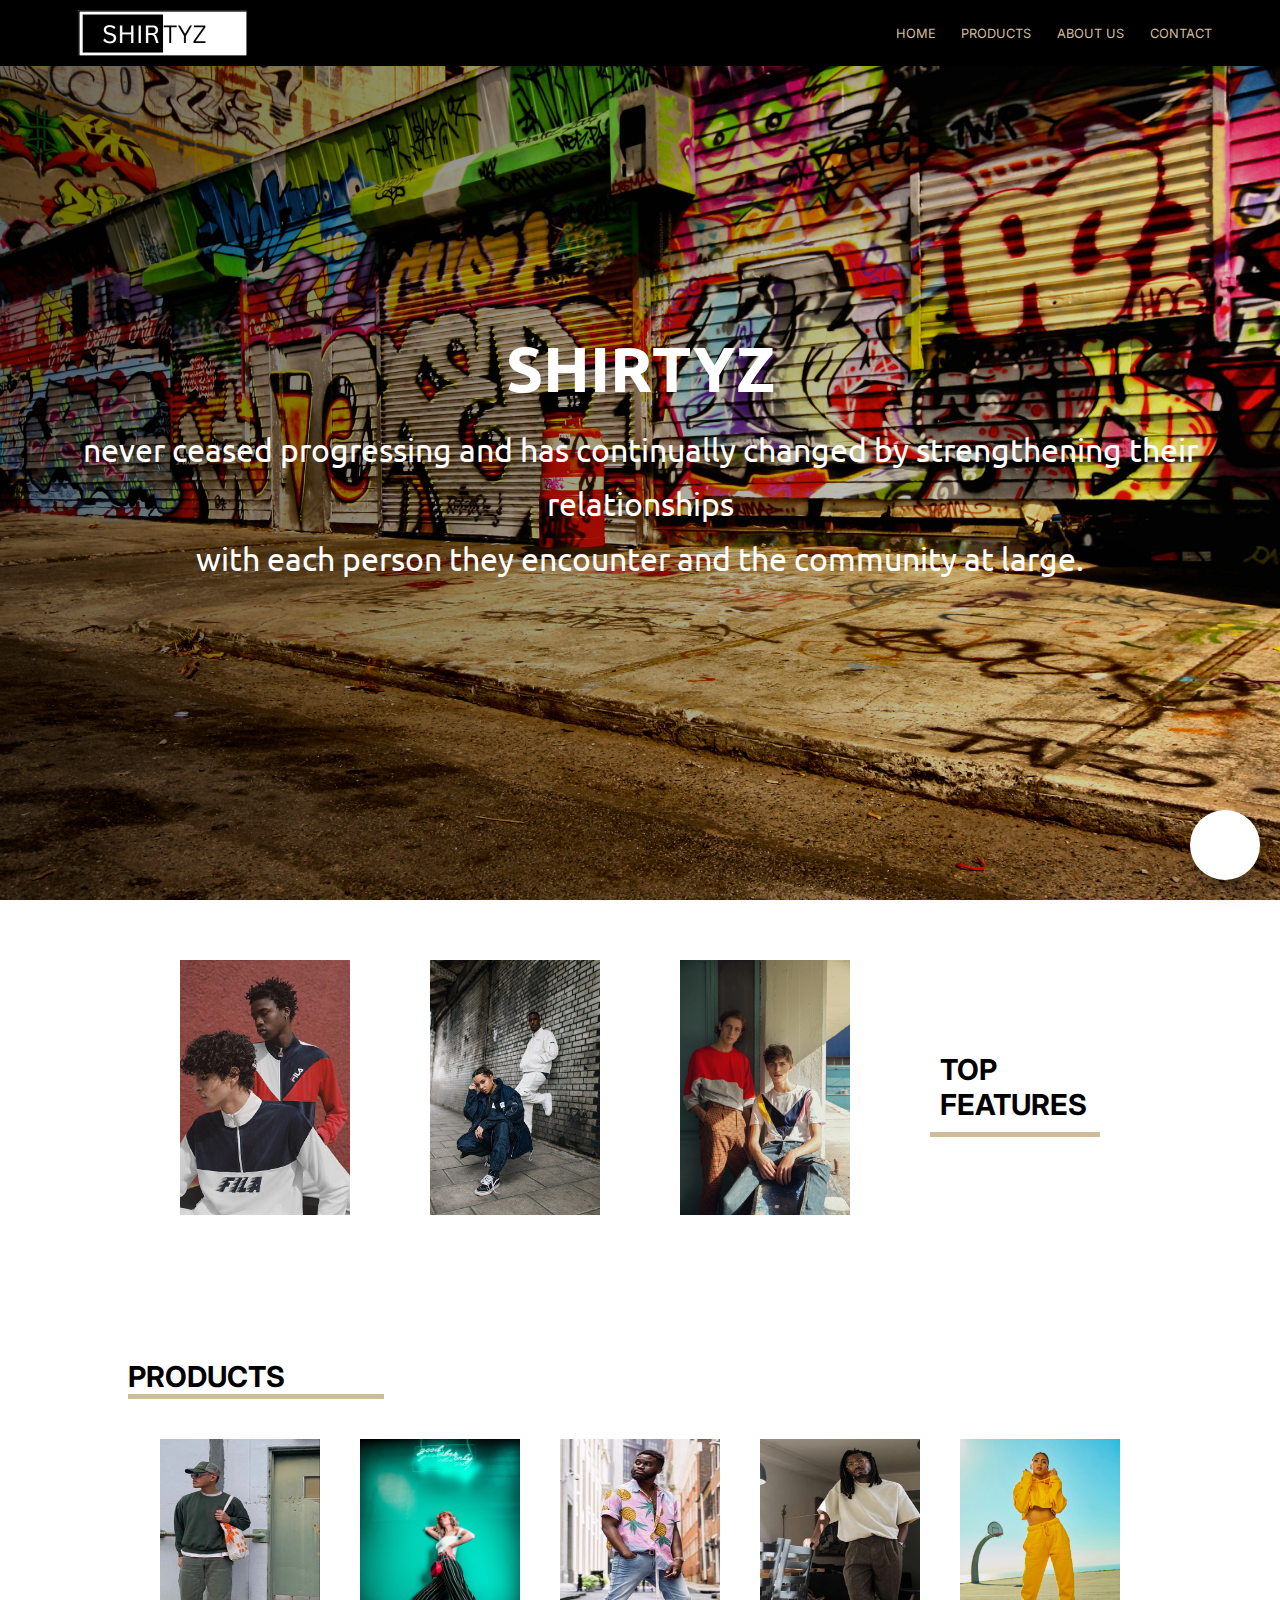
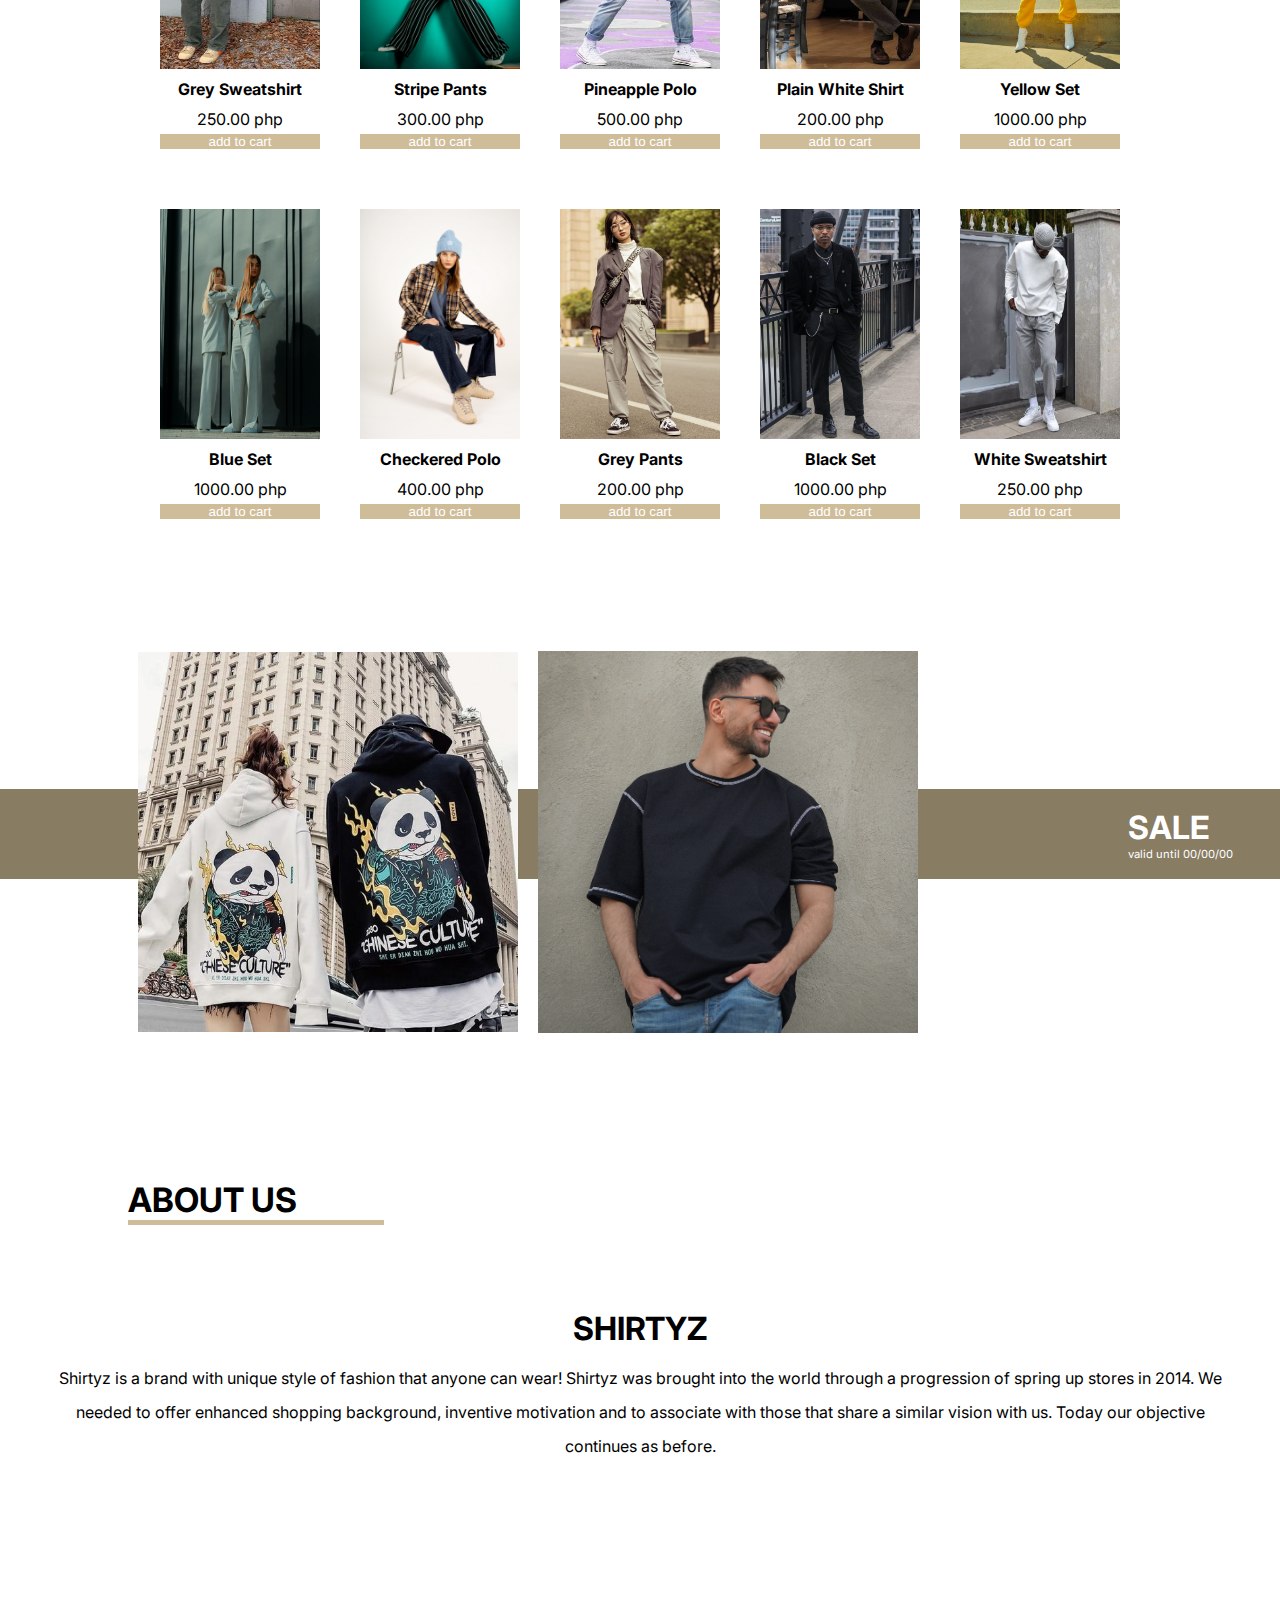
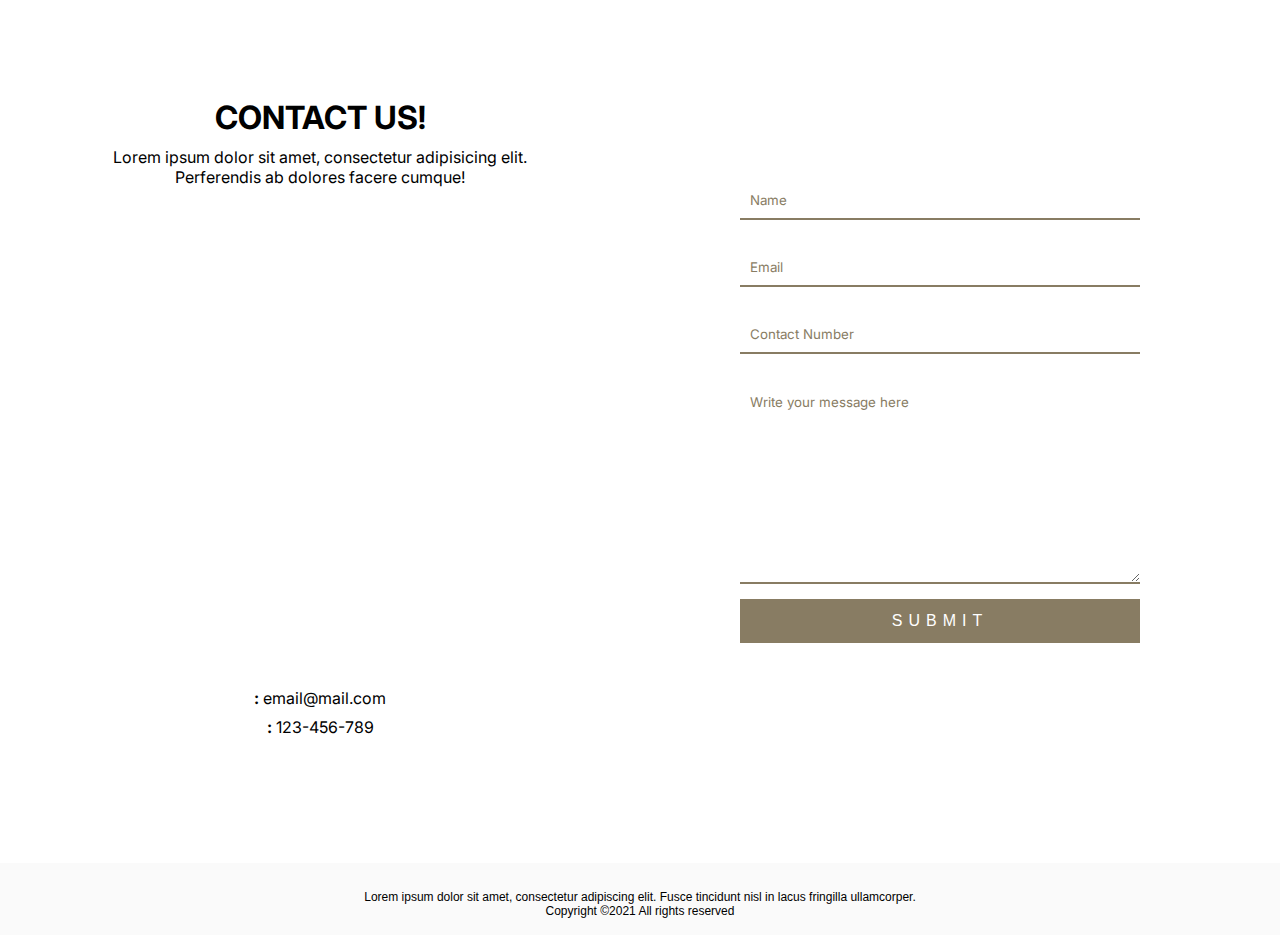
<file: index.html>
<!DOCTYPE html>
<html lang="eng">
<head>
    <meta charset="UTF-8" />
    <meta name="viewport" content="width=device-width,initial-scale=1,0">
    <link rel="stylesheet" href="style.css">
    <link href="https://fonts.googleapis.com/css2?family=Ubuntu:wght@500&display=swap" rel="stylesheet">
    <link href="https://fonts.googleapis.com/css2?family=Inter:wght@200&display=swap" rel="stylesheet">
    <link rel="stylesheet" href="https://cdnjs.cloudflare.com/ajax/libs/font-awesome/5.15.2/css/all.min.css" integrity="sha512-HK5fgLBL+xu6dm/Ii3z4xhlSUyZgTT9tuc/hSrtw6uzJOvgRr2a9jyxxT1ely+B+xFAmJKVSTbpM/CuL7qxO8w==" crossorigin="anonymous" />
    <title> SHIRTYZ </title>
</head>
<body>
    <!--NAVBAR-->
    <nav class="navbar">
        <div class="brand-title"><img src="images/TEMPLOGO1.png"></div>
        <a class="toggle-button">
            <span class="bar"></span>
            <span class="bar"></span>
            <span class="bar"></span>
        </a>
        <div class="navbar-links">
            <ul>
                <li><a href="#hero">HOME</a></li>
                <li><a href="#products">PRODUCTS</a></li>
                <li><a href="#aboutus">ABOUT US</a></li>
                <li><a href="#contact">CONTACT</a></li>
                <li><a href="add to cart page.html"><i class="fas fa-cart-plus" style="color:rgb(207, 189, 154); font-size: large;"></i></a></li>
            </ul>
        </div>
    </nav>
    <!--HIGHLIGHT-->
    <div class="hero" id="hero">
        <div class="head-1">
            <h1>SHIRTYZ</h1>
            <p>never ceased progressing and has continually changed by strengthening their relationships 
                <br>with each person they encounter and the community at large.</p>
        </div>
    </div>
    <!--FEATURES-->
    <div class="features">
        <div class="ftcontainer">
            <div class="row">
                <div class="col-3">
                    <img src="images/ft2.jpg">
                </div>
                <div class="col-3">
                    <img src="images/ft1.jpg">
                </div>
                <div class="col-3">
                    <img src="images/ft3.jpg">
                </div>
                <div class="col-3">
                    <h3>TOP FEATURES</h3>
                </div>
            </div>
        </div>
    </div>
    <!--PRODUCTS-->
    <div class="products" id="products">
        <h2>PRODUCTS</h2>
        <div class="prdcontainer">
            <div class="row">
                <div class="col-4">
                    <img src="images/col10.jpg">
                    <h4>Grey Sweatshirt</h4>
                    <p>250.00 php</p>
                    <button onclick="person.addItemFunction('Grey Sweatshirt', 250,'col10.jpg')">add to cart</button>
                </div>
                <div class="col-4">
                    <img src="images/col9.jpg">
                    <h4>Stripe Pants</h4>
                    <p>300.00 php</p>
                    <button onclick="person.addItemFunction('Stripe Pants', 300, 'col9.jpg')">add to cart</button>
                </div>
                <div class="col-4">
                    <img src="images/col8.jpg"> 
                    <h4>Pineapple Polo</h4>
                    <p>500.00 php</p>
                    <button onclick="person.addItemFunction('Pineapple Polo', 500, 'col8.jpg')">add to cart</button>
                </div>
                <div class="col-4">
                    <img src="images/col7.jpg">
                    <h4>Plain White Shirt</h4>
                    <p>200.00 php</p>
                    <button onclick="person.addItemFunction('Plain White Shirt', 200, 'col7.jpg')">add to cart</button>
                </div>
                <div class="col-4">
                    <img src="images/col6.jpg"> 
                    <h4>Yellow Set</h4>
                    <p>1000.00 php</p>
                    <button onclick="person.addItemFunction('Yellow Set', 1000, 'col6.jpg')">add to cart</button>
                </div>
            </div>
        </div>
        <div class="prdcontainer">
            <div class="row">
                <div class="col-4">
                    <img src="images/col5.jpg">
                    <h4>Blue Set</h4>
                    <p>1000.00 php</p>
                    <button onclick="person.addItemFunction('Blue Set', 1000, 'col5.jpg')">add to cart</button>
                </div>
                <div class="col-4">
                    <img src="images/col4.jpg">
                    <h4>Checkered Polo</h4>
                    <p>400.00 php</p>
                    <button onclick="person.addItemFunction('Checkered Polo', 400, 'col4.jpg')">add to cart</button>
                </div>
                <div class="col-4">
                    <img src="images/col1.jpg"> 
                    <h4>Grey Pants</h4>
                    <p>200.00 php</p>
                    <button onclick="person.addItemFunction('Grey Pants', 200, 'col1.jpg')">add to cart</button>
                </div>
                <div class="col-4">
                    <img src="images/col2.jpg">
                    <h4>Black Set</h4>
                    <p>1000.00 php</p>
                    <button onclick="person.addItemFunction('Black Set', 1000 , 'col2.jpg')">add to cart</button>
                </div>
                <div class="col-4">
                    <img src="images/col3.jpg"> 
                    <h4>White Sweatshirt</h4>
                    <p>250.00 php</p>
                    <button onclick="person.addItemFunction('White Sweatshirt', 2500, 'col3.jpg')">add to cart</button>
                </div>
            </div>
        </div>
    </div>
    <!--SALES-->
    <div class="sales">
        <div class="slscontainer">
            <div class="row">
                <div class="cols">
                    <img src="images/pro3.jpg">
                </div>
                <div class="cols">
                    <img src="images/pro4.jpg">
                </div>
            </div>
            <div class="saletag">
                 <h1>SALE <i class="fas fa-tag"></i></h1>
                 <p>valid until 00/00/00</p>
            </div>
        </div>
    </div>
    <!--ABOUT US-->
    <div class="aboutus" id="aboutus">
        <h2>ABOUT US</h2>
        <div class="abtcontainer">
            <h1>SHIRTYZ</h1>
                <p>Shirtyz is a brand with unique style of fashion that anyone can wear! 
                    Shirtyz was brought into the world through a progression of spring up stores in 2014. 
                    We needed to offer enhanced shopping background, inventive motivation and to associate with those that share a 
                    similar vision with us. Today our objective continues as before.</p>
            </div>
        </div>
    </div>
    <!--CONTACT US-->
    <!--CONTACT-->
    <main>
        <div class="contact" id="contact">
            <div class="cntctcontainer">
                <div class="cntcttxt">
                    <div class="google-map">
                        <h1>CONTACT US!</h1>
                        <p>
                            Lorem ipsum dolor sit amet, consectetur adipisicing elit. 
                            <br>
                            Perferendis ab dolores facere cumque! 
                        </p>
                        <iframe src="https://www.google.com/maps/embed?pb=!1m14!1m8!1m3!1d964.8736429809275!2d120.9911097!3d14.6846009!3m2!1i1024!2i768!4f13.1!3m3!1m2!1s0x3397b6a90c15615f%3A0xbf1cd363d72190e5!2s3S%20Center%20Gen%20T%20De%20Leon!5e0!3m2!1sen!2sph!4v1621766736845!5m2!1sen!2sph" width="600" height="450" style="border:0;" allowfullscreen="" loading="lazy"></iframe>
                        <br><br>
                        <div class="email">
                            <i class="fas fa-comment" style="font-size: x-large; color: rgb(136, 124, 99);"></i>
                            <b>:</b>
                            email@mail.com
                        </div>
                        <div class="call">
                            <i class="fas fa-phone-alt" style="font-size: x-large; color: rgb(136, 124, 99);"></i>
                            <b>:</b>
                            123-456-789
                        </div>
                    </div>
                </div>
                <div class="cntctbx">
                    <div class="cntct-inputs">
                        <input type="text" name="" value="" placeholder="Name" class="a">
                        <input type="text" name="" value="" placeholder="Email" class="b">
                        <input type="text" name="" value="" placeholder="Contact Number" class="c">
                        <textarea placeholder="Write your message here"></textarea>
                        <button class="cntct-btn">SUBMIT</button>
                    </div>
                </div>
            </div>
        </div>
        <div class="chat-icon">
            <i class="fas fa-comment"></i>
        </div>
    </main>
    <!--FOOTER-->
    <div class="footer">
        <div class="footcontainer">
            <p>Lorem ipsum dolor sit amet, consectetur adipiscing elit. 
                Fusce tincidunt nisl in lacus fringilla ullamcorper.</p>
                Copyright &copy;2021 All rights reserved
        </div>
    </div>
    <script src="script.js"></script>
</body>
</html>
</file>
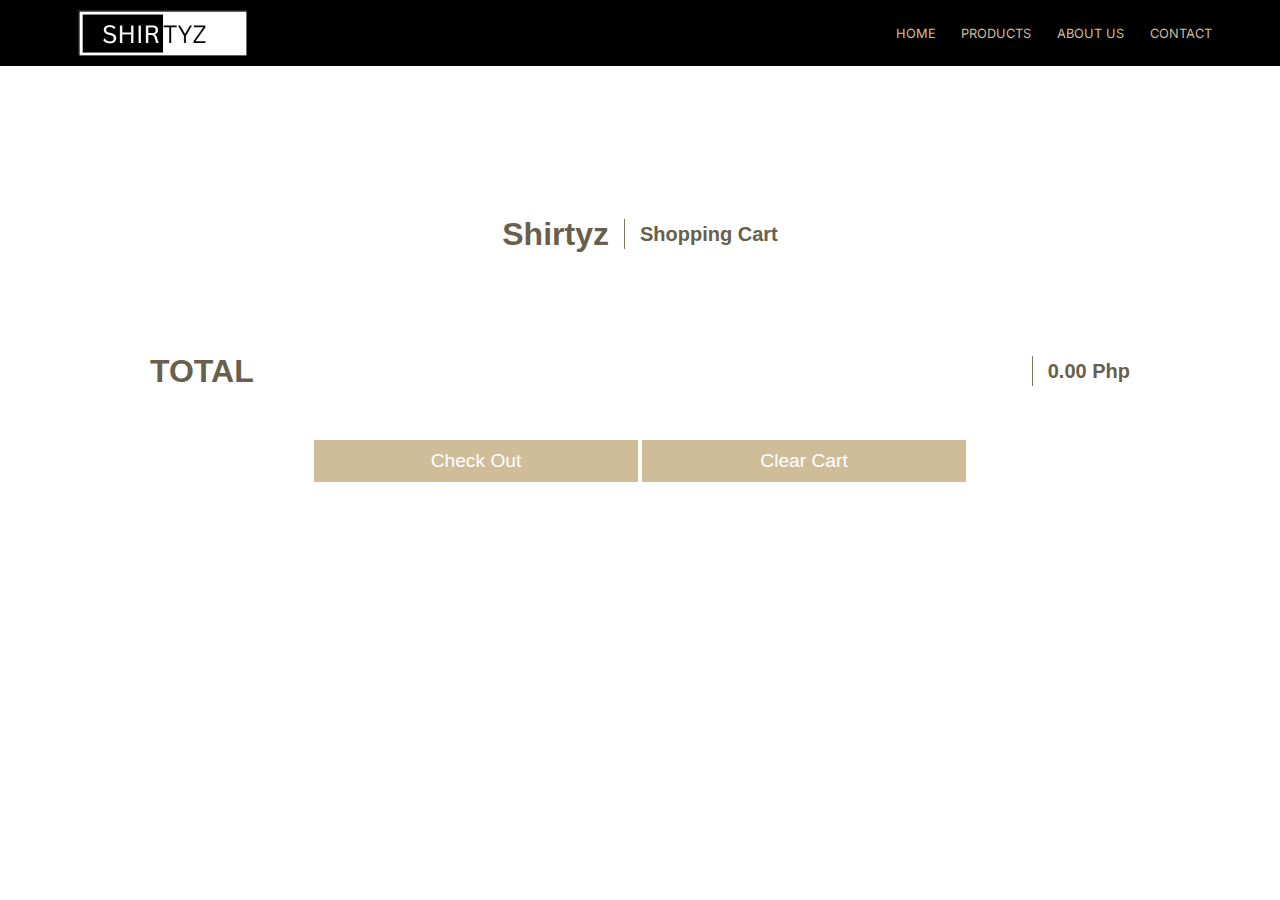
<file: add to cart page.html>
<!DOCTYPE html>
<html lang="eng">
<head>
    <meta charset="UTF-8" />
    <meta name="viewport" content="width=device-width,initial-scale=1,0">
    <link rel="stylesheet" href="style.css">
    <link href="https://fonts.googleapis.com/css2?family=Ubuntu:wght@500&display=swap" rel="stylesheet">
    <link href="https://fonts.googleapis.com/css2?family=Inter:wght@200&display=swap" rel="stylesheet">
    <link rel="stylesheet" href="https://cdnjs.cloudflare.com/ajax/libs/font-awesome/5.15.2/css/all.min.css" integrity="sha512-HK5fgLBL+xu6dm/Ii3z4xhlSUyZgTT9tuc/hSrtw6uzJOvgRr2a9jyxxT1ely+B+xFAmJKVSTbpM/CuL7qxO8w==" crossorigin="anonymous" />
    <title> SHIRTYZ </title>
</head>
<body>
    <!--NAVBAR-->
    <nav class="navbarpage">
        <div class="brand-title"><img src="images/TEMPLOGO1.png"></div>
        <a class="toggle-button">
            <span class="bar"></span>
            <span class="bar"></span>
            <span class="bar"></span>
        </a>
        <div class="navbar-links">
            <ul>
                <li><a href="index.html#hero">HOME</a></li>
                <li><a href="index.html#products">PRODUCTS</a></li>
                <li><a href="index.html#aboutus">ABOUT US</a></li>
                <li><a href="index.html#contact">CONTACT</a></li>
                <li><a href="add to cart page.html"><i class="fas fa-cart-plus" style="color:rgb(207, 189, 154); font-size: large;"></i></a></li>
            </ul>
        </div>
    </nav>
    <!--ADD TO CART-->
    <div class="addtocrt">
        <div class="addtcrttxt">
            <h1>Shirtyz</h1>
            <h4>Shopping Cart</h4>
        </div>
        <div class="cartcol">
            <div id="items">


            </div>
            <!-- <div class="cartcol1">
                <img src="images/pro1.jpg">
                <p id="desc">oversized tshirt</p>
                <p id="size">3xl</p>
                <p id="quant">1 item(s)</p>
                <p id="price">250.00 php</p>
                <button class="cntct-btnpage1">DELETE</button>
            </div>
            <div class="cartcol1">
                <img src="images/pro1.jpg">
                <p id="desc">oversized tshirt</p>
                <p id="size">3xl</p>
                <p id="quant">1 item(s)</p>
                <p id="price">250.00 php</p>
                <button class="cntct-btnpage1">DELETE</button>
            </div>
            <div class="cartcol1">
                <img src="images/pro1.jpg">
                <p id="desc">oversized tshirt</p>
                <p id="size">3xl</p>
                <p id="quant">1 item(s)</p>
                <p id="price">250.00 php</p>
                <button class="cntct-btnpage1">DELETE</button>
            </div>
            <div class="cartcol1">
                <img src="images/pro1.jpg">
                <p id="desc">oversized tshirt</p>
                <p id="size">3xl</p>
                <p id="quant">1 item(s)</p>
                <p id="price">250.00 php</p>
                <button class="cntct-btnpage1">DELETE</button>
            </div>
            <div class="cartcol1">
                <img src="images/pro1.jpg">
                <p id="desc">oversized tshirt</p>
                <p id="size">3xl</p>
                <p id="quant">1 item(s)</p>
                <p id="price">250.00 php</p>
                <button class="cntct-btnpage1">DELETE</button>
            </div>
            <div class="cartcol1">
                <img src="images/pro1.jpg">
                <p id="desc">oversized tshirt</p>
                <p id="size">3xl</p>
                <p id="quant">1 item(s)</p>
                <p id="price">250.00 php</p>
                <button class="cntct-btnpage1">DELETE</button>
            </div> -->
            <div class="addtcrttxt">
                <h1>TOTAL</h1>
                <h4><span id="total"></span>.00 php</h4>
            </div>
            <div class="chckout">
                <button><a href="thankyou.html">Check Out</a></button>
                <button onclick="person.removeCart();">Clear Cart</button>
            </div>
        </div>
    </div>  
</body>
<script src="script.js"></script>
<script>
    
</script>
</html>
</file>
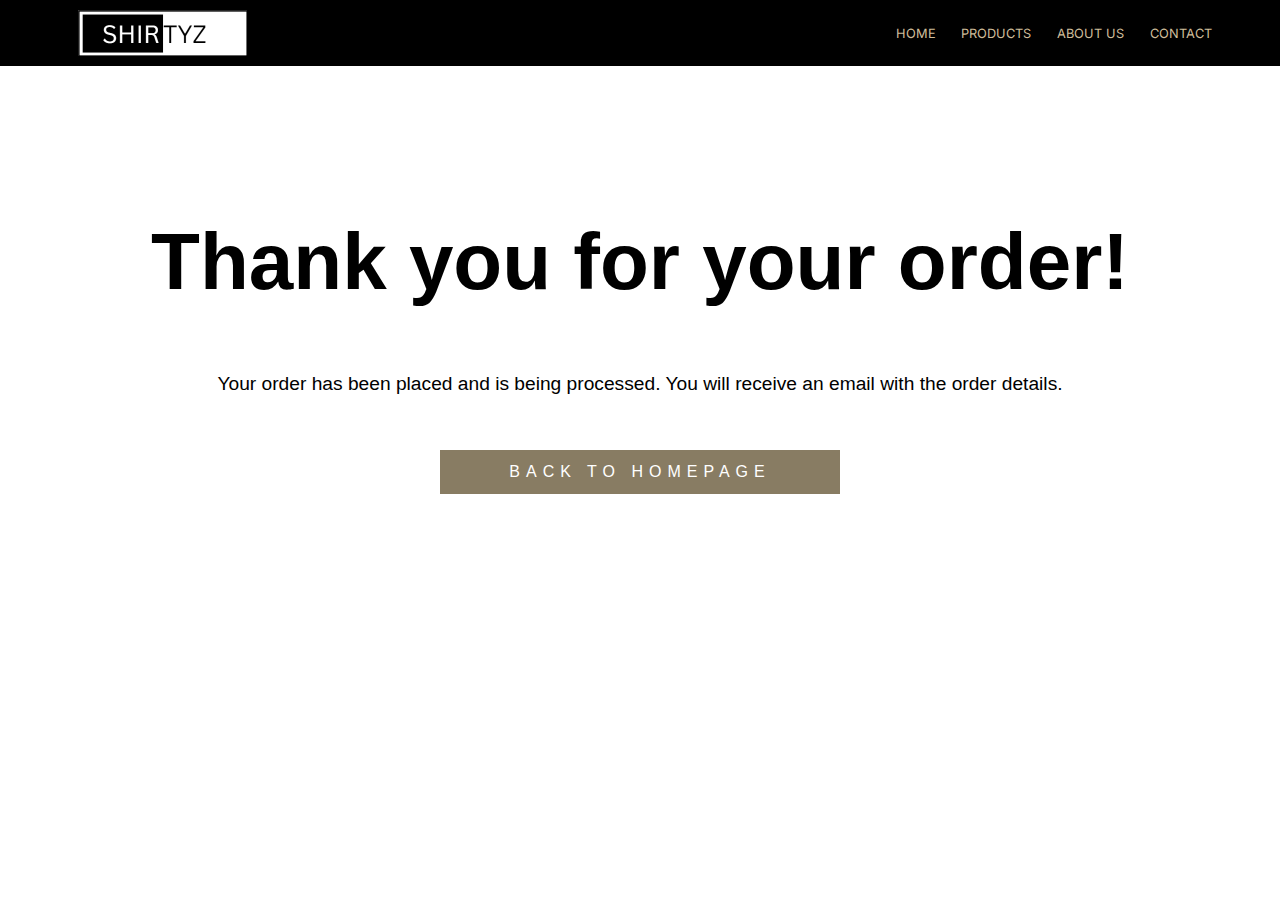
<file: thankyou.html>
<!DOCTYPE html>
<html lang="eng">
<head>
    <meta charset="UTF-8" />
    <meta name="viewport" content="width=device-width,initial-scale=1,0">
    <link rel="stylesheet" href="style.css">
    <link href="https://fonts.googleapis.com/css2?family=Ubuntu:wght@500&display=swap" rel="stylesheet">
    <link href="https://fonts.googleapis.com/css2?family=Inter:wght@200&display=swap" rel="stylesheet">
    <link rel="stylesheet" href="https://cdnjs.cloudflare.com/ajax/libs/font-awesome/5.15.2/css/all.min.css" integrity="sha512-HK5fgLBL+xu6dm/Ii3z4xhlSUyZgTT9tuc/hSrtw6uzJOvgRr2a9jyxxT1ely+B+xFAmJKVSTbpM/CuL7qxO8w==" crossorigin="anonymous" />
    <title> SHIRTYZ </title>
</head>
<body>
    <!--NAVBAR-->
    <nav class="navbarpage">
        <div class="brand-title"><img src="images/TEMPLOGO1.png"></div>
        <a class="toggle-button">
            <span class="bar"></span>
            <span class="bar"></span>
            <span class="bar"></span>
        </a>
        <div class="navbar-links">
            <ul>
                <li><a href="index.html#hero">HOME</a></li>
                <li><a href="index.html#products">PRODUCTS</a></li>
                <li><a href="index.html#aboutus">ABOUT US</a></li>
                <li><a href="index.html#contact">CONTACT</a></li>
                <li><a href="add to cart page.html"><i class="fas fa-cart-plus" style="color:rgb(207, 189, 154); font-size: large;"></i></a></li>
            </ul>
        </div>
    </nav>
    <!--GREETING-->
    <body>
        <div class="greeting">
            <h1>Thank you for your order!</h1>
            <p>Your order has been placed and is being processed. You will receive an email with the order details.</p>
            <button><a href="index.html">back to homepage</a></button>
        </div>
    </body>
</body>
</html>
</file>
<file: style.css>
:root {
    --white: rgb(207, 189, 154);
}
* {
    margin: 0;
    padding: 0;
    box-sizing: border-box;
    scroll-behavior: smooth;
}
.row {
    display: flex;
    width: 100%;
    max-width: 1000px;
    vertical-align: middle;
    align-items: center;
    margin-top: 20px;
}
/*NAVBAR*/
.navbar {
    display: flex;
    justify-content: space-between;
    align-items: center;
    background: rgb(0, 0, 0);
    position: fixed;
    width: 100%;
    padding: 10px;
}
.brand-title img{
    width: 50%;
    display: flex;
    margin-left: 20%;
}
.navbar-links {
    margin-right: 20px;
}
.navbar-links ul {
    margin: 0;
    padding: 0;
    display: flex;
}
.navbar-links li {
    list-style: none;
}
.navbar-links li a {
    text-decoration: none;
    color: var(--white);
    font-family: 'Inter', sans-serif;
    padding: .800rem;
    display: block;
    font-size: .800rem;
}
.navbar-links li a:hover {
    color: white;
    background-color: rgba(75, 75, 75, 0.753);
    transition: 1s;
}
.bar {
    cursor: pointer;
}
.toggle-button {
    position: absolute;
    top: .75rem;
    right: 1rem;
    display: none;
    flex-direction: column;
    justify-content: space-between;
    width: 30px;
    height: 21px;
}
.toggle-button .bar {
    height: 3px;
    width: 100%;
    background-color:var(--white);
    border-radius: 10px;
}
@media (max-width: 800px) {
    .toggle-button {
        display: flex;
    }
    .navbar-links {
        display: none;
        width: 100%;
    }
    .navbar {
        flex-direction: column;
        align-items: flex-start;
    }
    .bar {
        cursor: pointer;
    }
    .navbar-links ul {
        flex-direction: column;
        width: 100%;
    }
    .navbar-links li {
        text-align: center;
    }
    .navbar-links li a {
        padding: .5rem 1rem;
    }
    .navbar-links.active {
        display: flex;
    }
}
/*HIGHLIGHT*/
.hero {
    background: linear-gradient(to right, rgba(0, 0, 0, 0.589), rgba(0,0,0,0.1)),url(images/1bg.jpg);
    height: 100vh;
    background-position: center;
    background-size: cover;
    display: flex;
    justify-content: flex-start;
    align-items: center;
    top: 0;
    z-index: -1;
    position: relative;
}
.head-1 {
    color: white;
    font-size: 2rem;
    z-index: 1;
    font-family: 'Ubuntu', sans-serif;
    justify-content: flex-start;
    align-items: center;
    text-align: center;
    line-height: 1.7;
    display: flex;
    margin: auto;
    flex-direction: column;
}
@media (max-width: 800px) {
    .head-1 {
        font-size: 1.5rem;
    }
}
/*FEATURES*/
.ftcontainer {
    display: flex;
    vertical-align: middle;
    align-items: center;
    justify-content: center;
    width: 100%;
}
.col-3 {
    width: 25%;
    padding: 40px;
}
.col-3 img {
    width: 100%;
}
.col-3 img:hover {
    transform: scale(1.1);
    transition: 1s;
    z-index: -1;
}
.row h3 {
    font-size: 1.8rem;
    font-family: 'Inter', sans-serif;
    border-bottom: 5px solid var(--white);
    padding: 10px;
}
@media (max-width: 800px) {
    .ftcontainer {
        flex-wrap: wrap;
    }
    .col-3 {
        padding: 5px;
    }
    .row h3 {
        font-size: 1rem;
    }
}
/*PRODUCTS*/
.products {
    font-family: 'Inter', sans-serif;
    width: 100%;
    display: flex;
    flex-direction: column;
}
.products h2 {
    font-size: 1.8rem;
    border-bottom: 5px solid var(--white);
    margin-top: 100px;
    margin-left: 10%;
    margin-right: 70%;
}
.prdcontainer {
    display: flex;
    vertical-align: middle;
    align-items: center;
    justify-content: center;
    flex-wrap: wrap;
}
.col-4 {
    width: 20%;   
    padding: 20px;
    display: flex;
    flex-direction: column;
}
.col-4 img { 
    width: 100%;
    height: 230px;
}
.col-4 h4 {
    text-align: center;
    padding: 10px;
}
.col-4 p {
    text-align: center;
}
.col-4 button {
    text-align: center;
    cursor: pointer;
    display: flex;
    justify-content: center;
    align-items: center;
    background-color: var(--white);
    color: white;
    border: #fafafa;
    margin-top: 5px;
    transition: 0.5s ease-in-out;
}
.col-4 button:hover {
    background-color: rgb(136, 124, 99);
}
@media (max-width: 800px) {
    .col-4 {
        padding: 5px;
    }
    .col-4 h4 {
        font-size: .700rem;
    }
    .col-4 p {
        font-size: .700rem;
    }
    .seemore {
        margin-left: 25%;
        margin-right: 25%;
    }
}
/*SALES*/
.sales {
    background-color: rgb(136, 124, 99);
    display: flex;
    height: 10vh;
    margin-top: 250px;
    margin-bottom: 100px;
    z-index: -1;
    font-family: 'Inter', sans-serif;
}
.slscontainer {
    display: flex;
    vertical-align: middle;
    align-items: center;
    justify-content: center;
    color: white;
    margin-left: 10%;
}
.saletag p {
    font-size: .700rem;
}
.cols {
    width: 40%;   
    padding: 10px;
}
.cols img { 
    width: 100%;
}
@media (max-width: 800px) {
    .sales {
        margin-top: 150px;
        height: 8vh;
    }
    .cols {
        padding: 2px;
    }
    .saletag h1 {
        font-size: 1rem;
    }
}
/*ABOUTUS*/
.aboutus{
    position: relative;
    flex-wrap: wrap;
    font-family: 'Inter', sans-serif;
    z-index: -1;
}
.aboutus h2 {
    font-size: 2.1rem;
    border-bottom: 5px solid var(--white);
    margin-top: 300px;
    text-align: left;
    margin-left: 10%;
    margin-right: 70%;
}
.abtcontainer {
    vertical-align: middle;
    align-items: center;
    justify-content: center;
    text-align: center;
    width: 100%;
    flex-wrap: wrap;
    margin-top: 20px;
    margin-bottom: 50px;
    padding: 50px;
    line-height: 2.1;
}
@media (max-width: 800px) {
    .aboutus h2 {
        margin-top: 150px;
    }
}
/*CONTACT*/
.contact {
    color: rgb(0, 0, 0); 
    width: 100%;
    font-family: 'Inter', sans-serif;
}
.cntctcontainer {
    display: flex;
    width: 100%;
    min-height: 100vh;
    justify-content: center;
    align-items: center;
    vertical-align: middle;
}
.google-map {
    width: 100%;
}
.cntcttxt {
    display: flex;
    text-align: center;
    width: 50%;
    align-items: center;
    justify-content: center;
}
.cntcttxt h1 {
    color: ;
    margin: 10px;
    font-size: 2rem;
}
.cntcttxt p {
    margin: 0;
    padding-bottom: 20px;
}
.cntctbx {
    width: 50%;
    display: flex;
    align-items: center;
    justify-content: center;
}
.cntctbx input, .cntctbx textarea {
    display: block;
    padding: 10px;
    background: transparent;
    border: transparent;
    border-bottom: 2px solid rgb(136, 124, 99);
    width: 100%;
    max-width: 400px;
    color: #rgb(136, 124, 99);
}
.cntctbx input:focus, .cntctbx textarea:focus{
   outline: 0!important;
   border-bottom: 3px solid white;
}
.cntctbx textarea{
    height: 200px;
}
.cntct-inputs{
    width: 100%;
    max-width: 500px;
    padding: 30px;
}
::placeholder {
    color: rgb(136, 124, 99);
    font-family: 'Inter', sans-serif;
}
.a, .b, .c {
    margin-bottom: 30px;
}
textarea {
    padding: 10px;
    background: transparent;
    border: transparent;
    border-bottom: 2px solid rgb(136, 124, 99);
}
.cntct-btn {
    transition: 0.2s ease-in-out;
    font-size: 1em;
    color: white;
    text-transform: uppercase;
    font-weight: 500;
    border: none;
    letter-spacing: 6px;
    margin-top: 15px;
    cursor: pointer;
    width: 100%;
    background: rgb(136, 124, 99);
    max-width: 400px;
    padding: 13px 0px;
}
.cntct-btn:hover {
    background: transparent;
    color: rgb(136, 124, 99);
    border-top: 3px solid rgb(136, 124, 99);
    border-bottom: 3px solid rgb(136, 124, 99);
}
.chat-icon{
    width: 70px;
    height: 70px;
    background: rgb(255, 255, 255);
    position: fixed;
    bottom: 20px;
    right: 20px;
    display: flex;
    justify-content: center;
    align-items: center;
    vertical-align: middle;
    border-radius: 50%;
    font-size: 30px;
    color: rgb(136, 124, 99);
    -webkit-box-shadow: 4px -1px 25px -151px rgba(0,0,0,0.75);
    -moz-box-shadow: 4px -1px 25px -15px rgba(0,0,0,0.75);
    box-shadow: 1px 20px 26px -18px rgba(0,0,0,0.95);
    transition: 0.5s;
    cursor: pointer;
    z-index: 1000;
}
.chat-icon:hover{
    background: var(--violet);
}
@media (max-width: 800px) {
    .cntctcontainer {
        display: block;
    }
    .cntcttxt {
        width: 100%;
    }
    .cntctbx {
        width: 100%;
        margin-top: 50px;
    }
    .contact {
        margin-top: 50px;
    }
    .chat-icon {
        bottom: 100px;
    }
    iframe {
        width: 100%;
    }
    main {
        margin-bottom: 81px;
    }
}
/*FOOTER*/
.footer {
    position: relative;
    font-family: 'Inter', sans-serif;
}
.footcontainer {
    vertical-align: middle;
    align-items: center;
    justify-content: center;
    text-align: center;
    width: 100%;
    padding: 27px 0 17px;
    background-color: #fafafa;
    font-size: 12px;
    font-family: "Nunito Sans",sans-serif;
    font-weight: 400;
    font-style: normal;
}
@media (max-width: 800px) {
    .footcontainer {
        padding: 20px;
        font-size: .700rem;
    }
}
/*ADD TO CART PAGE*/
.addtocrt {
    width: 100%;
    display: block;
    justify-content: space-between;
    align-items: center;
    text-align: center;
    flex-direction: column;
}
.addtcrttxt {
    padding: 50px;
    display: flex;
    justify-content: space-between;
    align-items: center;
    text-align: center;
    flex-direction: row;
}
.addtcrttxt h1 {
    font-family: "Nunito Sans",sans-serif;
    color: rgb(104, 95, 76); 
}
.addtcrttxt h4 {
    margin-left: 0.9375rem;
    border-left: 0.0625rem solid rgb(129, 117, 93);
    color: rgb(104, 95, 76);
    font-size: 1.25rem;
    line-height: 1.875rem;
    height: 1.875rem;
    padding-left: 0.9375rem;
    margin-bottom: 0.0625rem;
    text-transform: capitalize;
    font-family: "Nunito Sans",sans-serif;
}
.navbarpage {
    display: flex;
    justify-content: space-between;
    align-items: center;
    background: rgb(0, 0, 0);
    position: relative;
    width: 100%;
    padding: 10px;
}
.addtocrt {
    display: flex;
    justify-content: space-between;
    align-items: center;
    text-align: center;
    padding: 100px;
    margin-right: auto;
    margin-left: auto;

}
.chckout {
    width: 100%;
}
.chckout button {
    color: white;
    background-color: var(--white);
    padding: 10px;
    border: transparent;
    cursor: pointer;
    font-size: 1.2rem;
    width: 30%;
}
.chckout a {
    color: white;
    text-decoration: none;
}
.chckout button:hover {
    background-color: rgb(104, 95, 76);
    transition: 0.5s ease-in-out;
}
.cartcol {
    width: 100%;
}
.cartcol1 {
    padding: 10px;
    display: flex;
    justify-content: space-between;
    align-items: center;
    text-align: center;
    border-top: 1px solid rgb(185, 185, 185);
}
.cartcol1 img {
    width: 100px;
    height: 100px;
}
.cntct-btnpage1 {
    color: white;
    background-color: var(--white);
    padding: 5px 30px;
    border: transparent;
    cursor: pointer;
}
.cntct-btnpage1:hover {
    background-color: rgb(104, 95, 76);
    transition: 0.5s ease-in-out;
}
/*GREETING*/
.greeting {
    display: flex;
    flex-direction: column;
    justify-content: center;
    align-items: center;
    margin-top: 100px;
    font-family: "Nunito Sans",sans-serif;
}
.greeting h1{
    padding: 50px;
    font-size: 5rem;
}
.greeting p {
    padding-top: 15px;
    padding-bottom: 40px;
    font-size: 1.2rem;
}
.greeting button {
    transition: 0.2s ease-in-out;
    font-size: 1em;
    color: white;
    text-transform: uppercase;
    font-weight: 500;
    border: none;
    letter-spacing: 6px;
    margin-top: 15px;
    cursor: pointer;
    width: 100%;
    background: rgb(136, 124, 99);
    max-width: 400px;
    padding: 13px 0px;
}
.greeting a {
    color: white;
    text-decoration: none;
}
.greeting button:hover {
    background-color: rgb(220, 203, 166);
}
.greeting a:hover {
    color: white;
}
</file>
